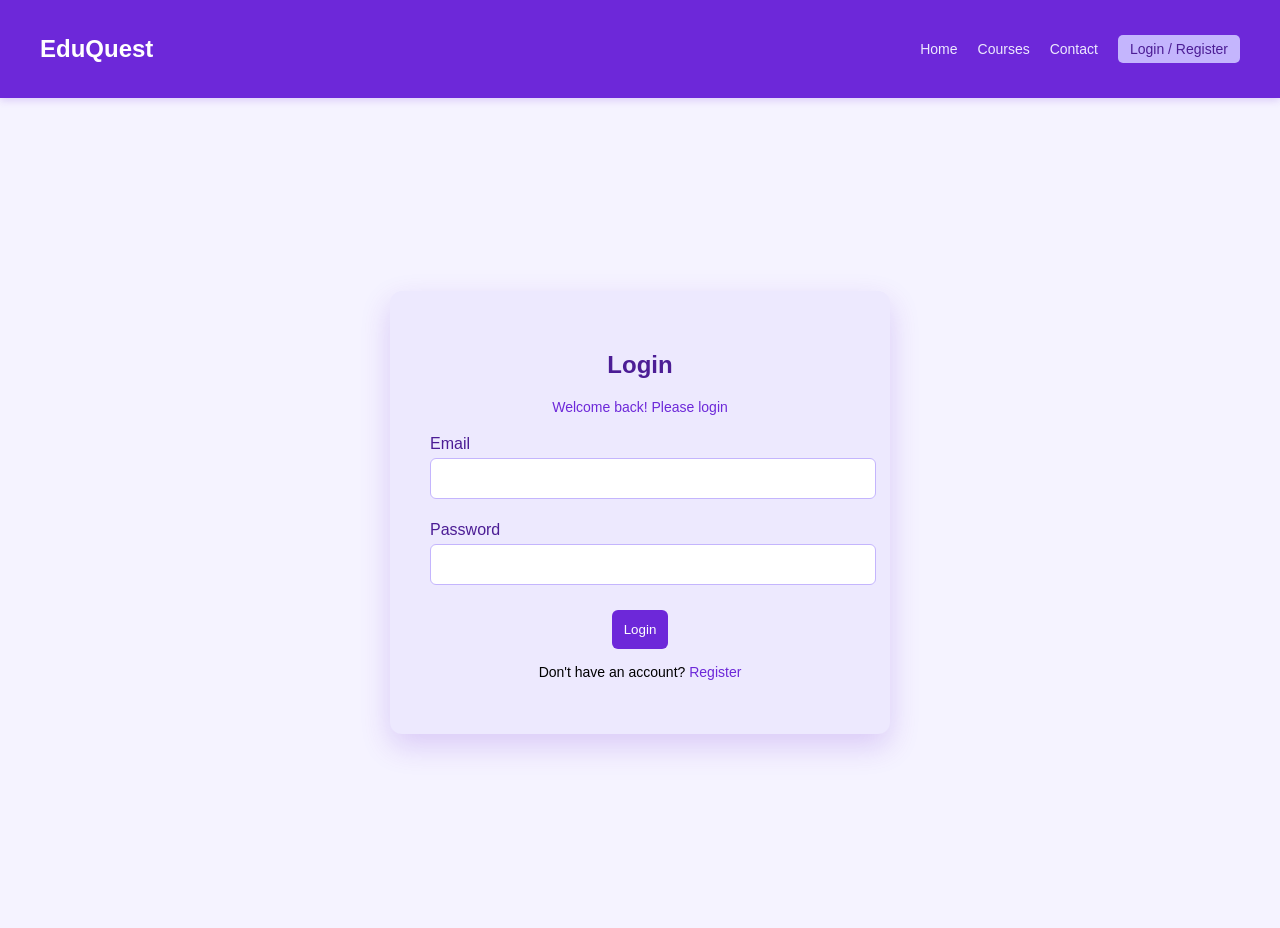
<file: auth.html>
<!DOCTYPE html>
<html>
<head>
    <title>Login / Register</title>
    <link rel="stylesheet" href="styles.css">
</head>

<body>

<nav>
    <h1>EduQuest</h1>
    <ul>
        <li><a href="index.html">Home</a></li>
        <li><a href="courses.html">Courses</a></li>
        <li><a href="contact.html">Contact</a></li>
        <li><a href="auth.html" class="nav-btn">Login / Register</a></li>
    </ul>
</nav>

<div class="auth-container">

    <div class="auth-card">

        <h2 id="formTitle">Login</h2>
        <p class="auth-sub">Welcome back! Please login</p>

        <form onsubmit="return validateForm()">

            <div id="nameField" style="display:none;">
                <label>Name</label>
                <input type="text" id="name">
            </div>

            <label>Email</label>
            <input type="email" id="email">

            <label>Password</label>
            <input type="password" id="password">

            <div id="confirmField" style="display:none;">
                <label>Confirm Password</label>
                <input type="password" id="confirm">
            </div>

            <button type="submit" id="mainBtn">Login</button>

        </form>

        <p class="switch">
            <span id="switchText">Don't have an account?</span>
            <a href="register.html" onclick="toggleForm()">Register</a>
        </p>

    </div>

</div>

<script src="script.js"></script>
</body>
</html>
</file>
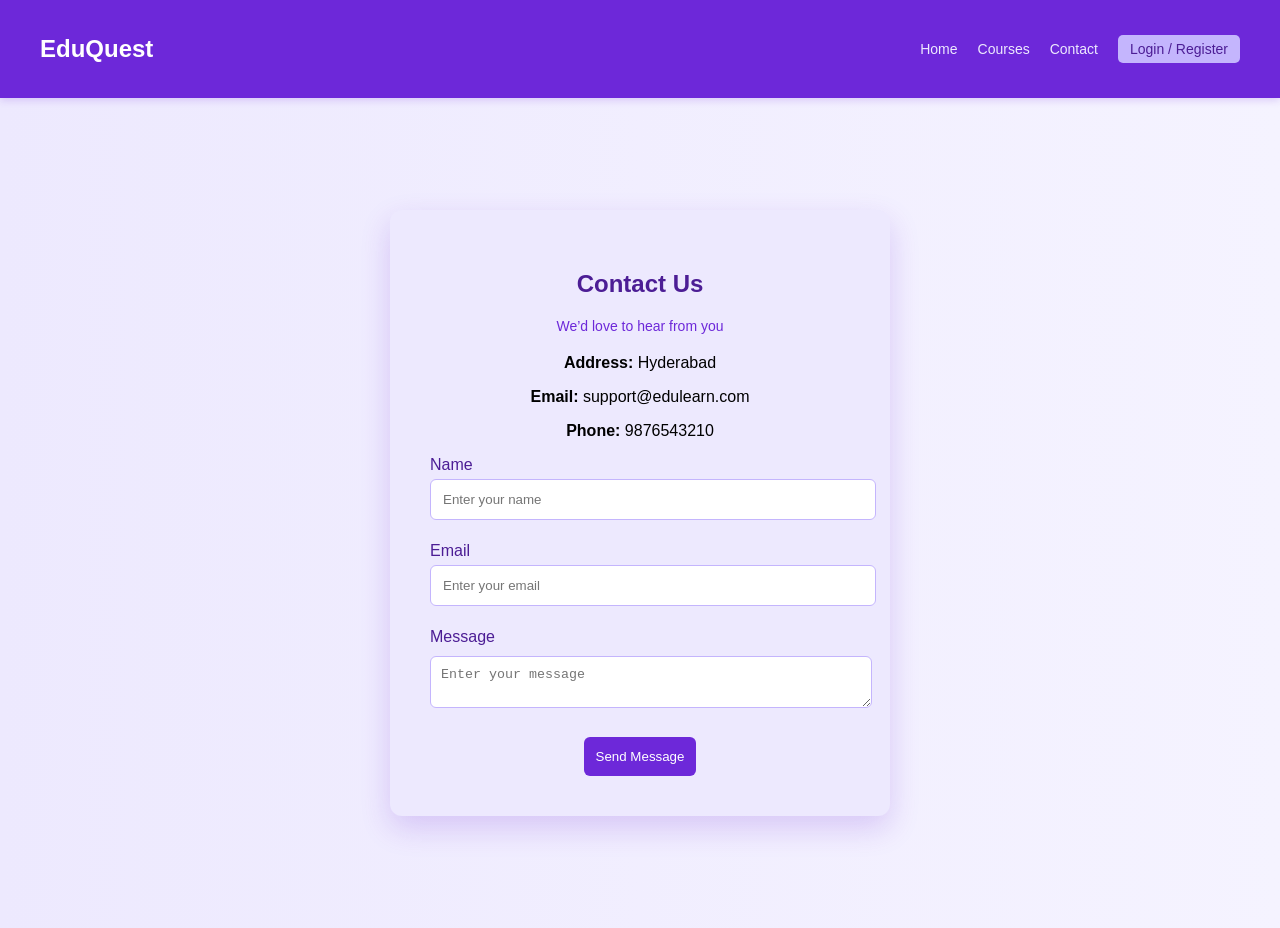
<file: contact.html>
<!DOCTYPE html>
<html>
<head>
    <title>Contact</title>
    <link rel="stylesheet" href="styles.css">
</head>

<body class="auth-body">

<!-- Navbar -->
<nav>
    <h1>EduQuest</h1>
    <ul>
        <li><a href="index.html">Home</a></li>
        <li><a href="courses.html">Courses</a></li>
        <li><a href="contact.html">Contact</a></li>
        <li><a href="auth.html" class="nav-btn">Login / Register</a></li>
    </ul>
</nav>

<!-- CENTER CONTAINER -->
<div class="auth-container">

    <!-- SAME CARD STYLE -->
    <div class="auth-card">

        <h2>Contact Us</h2>
        <p class="auth-sub">We’d love to hear from you</p>

        <!-- Contact Info -->
        <p><b>Address:</b> Hyderabad</p>
        <p><b>Email:</b> support@edulearn.com</p>
        <p><b>Phone:</b> 9876543210</p>

        <!-- Form -->
        <form>
            <label>Name</label>
            <input type="text" placeholder="Enter your name">

            <label>Email</label>
            <input type="email" placeholder="Enter your email">

            <label>Message</label>
            <textarea placeholder="Enter your message"></textarea>

            <button>Send Message</button>

        </form>

    </div>

</div>

</body>
</html>
</file>
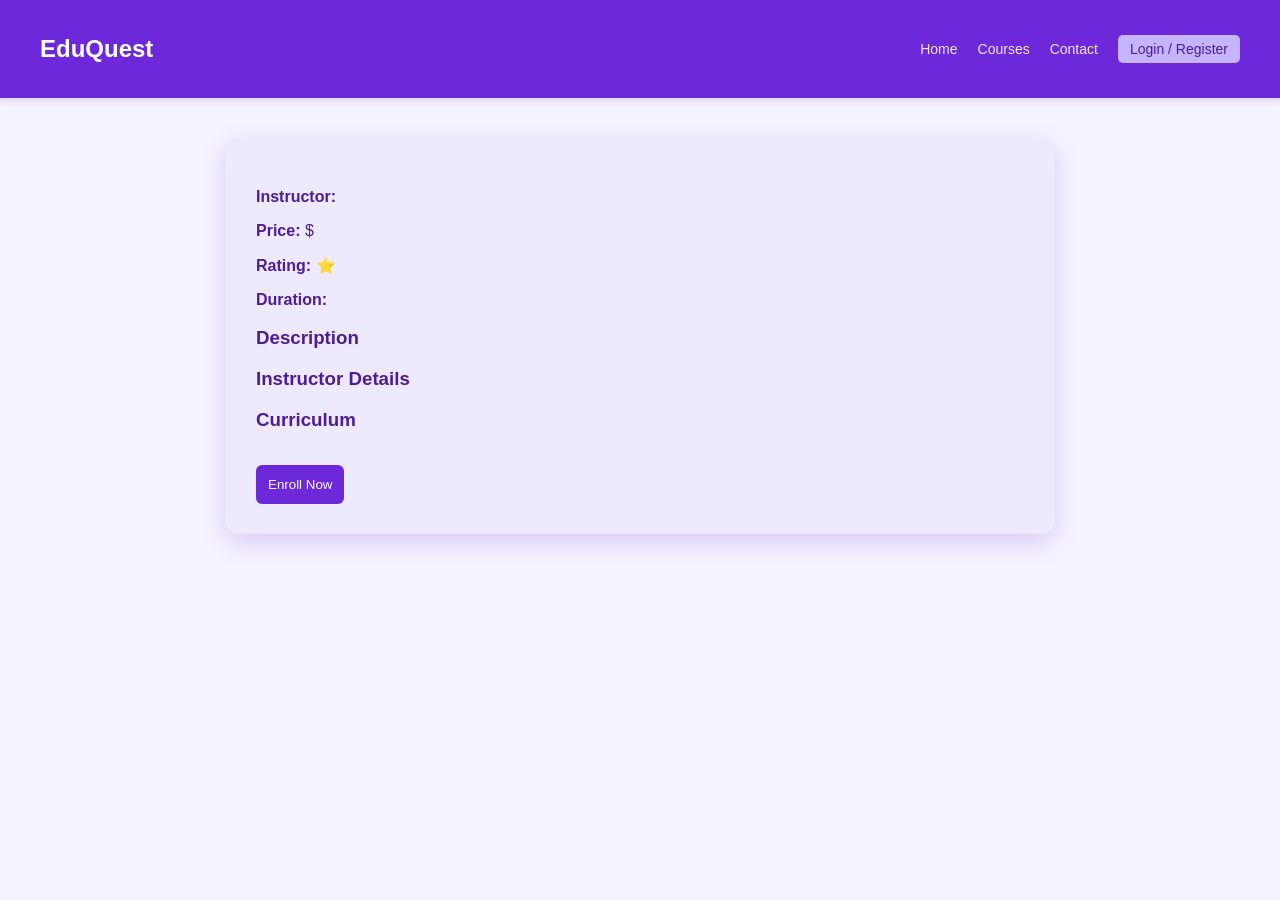
<file: course-details.html>
<!DOCTYPE html>
<html>
<head>
    <title>Course Details</title>
    <link rel="stylesheet" href="styles.css">
</head>
<body>

<nav>
    <h1>EduQuest</h1>
    <ul>
        <li><a href="index.html">Home</a></li>
        <li><a href="courses.html">Courses</a></li>
        <li><a href="contact.html">Contact</a></li>
        <li><a href="auth.html" class="nav-btn">Login / Register</a></li>
    </ul>
</nav>

<div class="details">

<h2 id="title"></h2>

<p><b>Instructor:</b> <span id="instructor"></span></p>
<p><b>Price:</b> $<span id="price"></span></p>
<p><b>Rating:</b> ⭐ <span id="rating"></span></p>
<p><b>Duration:</b> <span id="duration"></span></p>

<h3>Description</h3>
<p id="desc"></p>

<h3>Instructor Details</h3>
<p id="instructorDetails"></p>

<h3>Curriculum</h3>
<ul id="curriculum"></ul>

<button>Enroll Now</button>

</div>

<script src="script.js"></script>

</body>
</html>
</file>
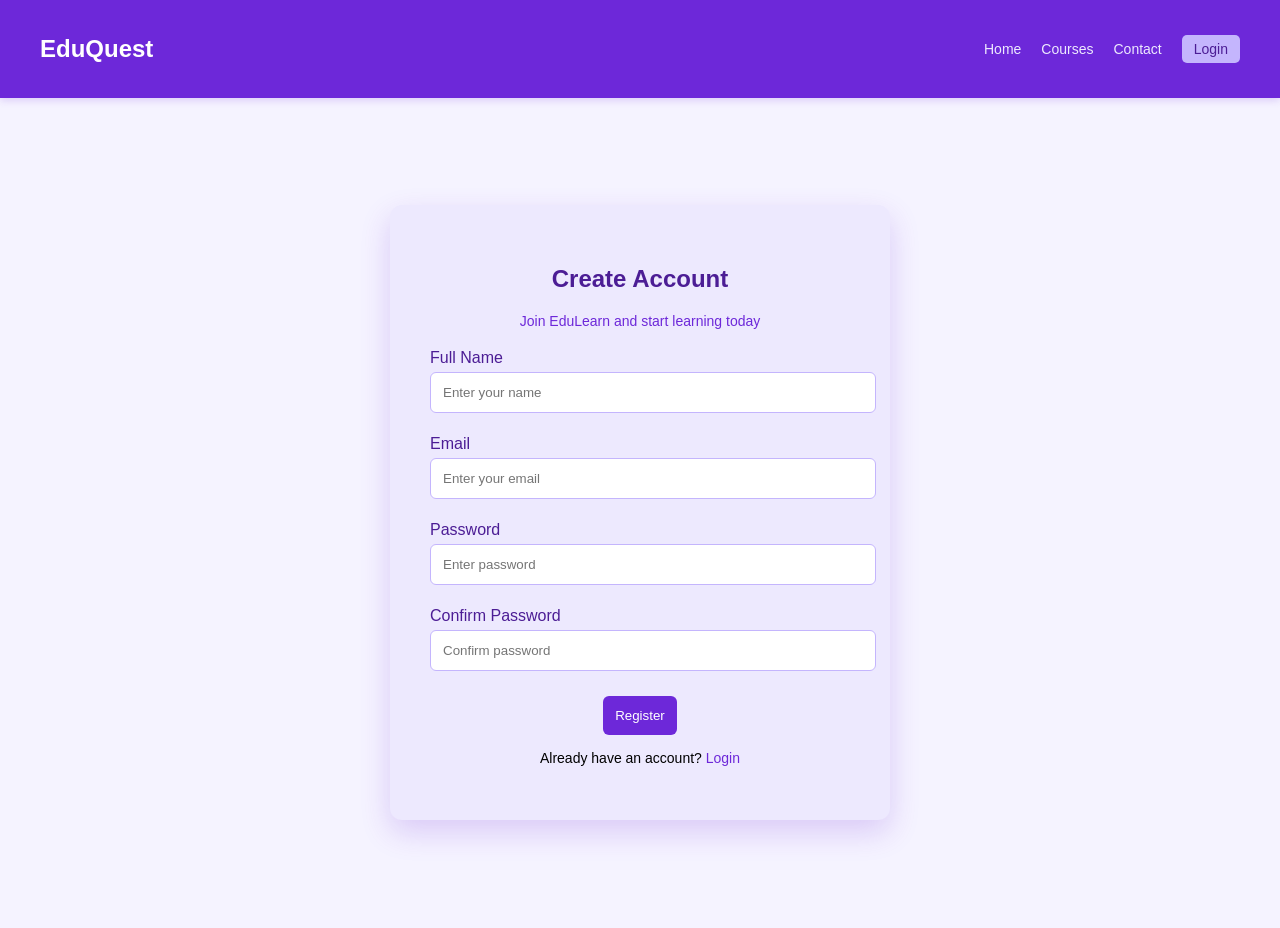
<file: register.html>
<!DOCTYPE html>
<html>
<head>
    <title>Register</title>
    <link rel="stylesheet" href="styles.css">
</head>

<body>

<!-- Navbar -->
<nav>
    <h1>EduQuest</h1>
    <ul>
        <li><a href="index.html">Home</a></li>
        <li><a href="courses.html">Courses</a></li>
        <li><a href="contact.html">Contact</a></li>
        <li><a href="auth.html" class="nav-btn">Login</a></li>
    </ul>
</nav>

<!-- ✅ ADD THIS CONTAINER -->
<div class="auth-container">

    <div class="auth-card">

        <h2>Create Account</h2>
        <p class="auth-sub">Join EduLearn and start learning today</p>

        <form onsubmit="return validateRegister()">

            <label>Full Name</label>
            <input type="text" id="name" placeholder="Enter your name">

            <label>Email</label>
            <input type="email" id="email" placeholder="Enter your email">

            <label>Password</label>
            <input type="password" id="password" placeholder="Enter password">

            <label>Confirm Password</label>
            <input type="password" id="confirm" placeholder="Confirm password">

            <button type="submit">Register</button>

        </form>

        <p class="switch">
            Already have an account? <a href="auth.html">Login</a>
        </p>

    </div>

</div>

<script src="script.js"></script>

</body>
</html>
</file>
<file: styles.css>
/* GLOBAL */
body {
    margin: 0;
    font-family: Arial, sans-serif;
    background: #f5f3ff;
}

/* NAVBAR */
nav {
    display: flex;
    justify-content: space-between;
    align-items: center;
    background: #6d28d9;
    color: white;
    padding: 15px 40px;

    position: sticky;
    top: 0;
    z-index: 1000;

    box-shadow: 0 2px 8px rgba(109, 40, 217, 0.2);
}

nav ul {
    display: flex;
    list-style: none;
    margin: 0;
    padding: 0;
}

nav ul li {
    margin-left: 20px;
}

nav a {
    color: #ede9fe;
    text-decoration: none;
    font-size: 14px;
}

nav a:hover {
    color: #c4b5fd;
}

/* NAV BUTTON */
.nav-btn {
    background: #c4b5fd;
    color: #4c1d95;
    padding: 6px 12px;
    border-radius: 5px;
}

.nav-btn:hover {
    background: #ede9fe;
}

/* HERO */
.hero {
    text-align: center;
    padding: 80px 20px;
}
.hero h1 {
    color: #4c1d95;
    font-weight: bold;
    letter-spacing: 1px;
}

.hero p {
    color: #7c3aed;
}

/* TITLE */
.title {
    padding-left: 40px;
    margin-top: 20px;
    color: #4c1d95;
}

/* GRID */
.grid {
    display: grid;
    grid-template-columns: repeat(3, 1fr);
    gap: 25px;
    padding: 40px;
}

/* CARD */
.card {
    background: #ede9fe;
    border-radius: 12px;
    overflow: hidden;
    text-decoration: none;
    color: #4c1d95;
    box-shadow: 0 4px 10px rgba(109, 40, 217, 0.15);
    transition: 0.3s;
}

.card:hover {
    transform: translateY(-6px);
    box-shadow: 0 12px 25px rgba(109, 40, 217, 0.25);
}

.card img {
    width: 100%;
    height: 180px;
    object-fit: cover;
}

.card h3 {
    padding: 10px;
}

.card p {
    padding: 0 10px;
    color: #6d28d9;
}

/* DETAILS PAGE */
.details {
    width: 60%;
    margin: 40px auto;
    background: #ede9fe;
    padding: 30px;
    border-radius: 12px;
    box-shadow: 0 8px 25px rgba(109, 40, 217, 0.2);
    color: #4c1d95;
}

.details li {
    margin-bottom: 8px;
    background: #ddd6fe;
    padding: 8px;
    border-radius: 5px;
}

/* BUTTON */
button {
    padding: 12px;
    border: none;
    background: #6d28d9;
    color: white;
    border-radius: 6px;
    cursor: pointer;
    margin-top: 15px;
}

button:hover {
    background: #7c3aed;
}

/* AUTH BACKGROUND */
.auth-body {
    background: linear-gradient(to right, #ede9fe, #f5f3ff);
}

/* CENTER CONTAINER */
.auth-container {
    display: flex;
    justify-content: center;
    align-items: center;
    height: calc(100vh - 70px);
}

/* AUTH CARD */
.auth-card {
    width: 420px;
    background: #ede9fe;
    padding: 40px;
    border-radius: 12px;
    box-shadow: 0 12px 30px rgba(109, 40, 217, 0.2);
    text-align: center;
    transition: 0.3s;
}

.auth-card:hover {
    transform: translateY(-5px);
}

.auth-card h2 {
    color: #4c1d95;
}

.auth-sub {
    color: #6d28d9;
    font-size: 14px;
    margin-bottom: 20px;
}

.auth-card label {
    display: block;
    text-align: left;
    margin-top: 12px;
    color: #4c1d95;
}

.auth-card input {
    width: 100%;
    padding: 12px;
    margin-top: 5px;
    border-radius: 6px;
    border: 1px solid #c4b5fd;
}

/* SWITCH */
.switch {
    margin-top: 15px;
    font-size: 14px;
}

.switch a {
    color: #6d28d9;
    text-decoration: none;
}

.switch a:hover {
    text-decoration: underline;
}

/* CONTACT (same style as auth) */
.contact-box {
    width: 400px;
    margin: 40px auto;
    background: #ede9fe;
    padding: 30px;
    border-radius: 12px;
}

/* FORM */
form input, textarea {
    width: 100%;
    padding: 10px;
    margin: 10px 0;
    border-radius: 6px;
    border: 1px solid #c4b5fd;
}

/* HOME BUTTON */
.center-btn {
    text-align: center;
    margin-bottom: 40px;
}

.explore-btn {
    background: #6d28d9;
    color: white;
    padding: 12px 25px;
    border-radius: 6px;
    text-decoration: none;
}

.explore-btn:hover {
    background: #7c3aed;
}
</file>
